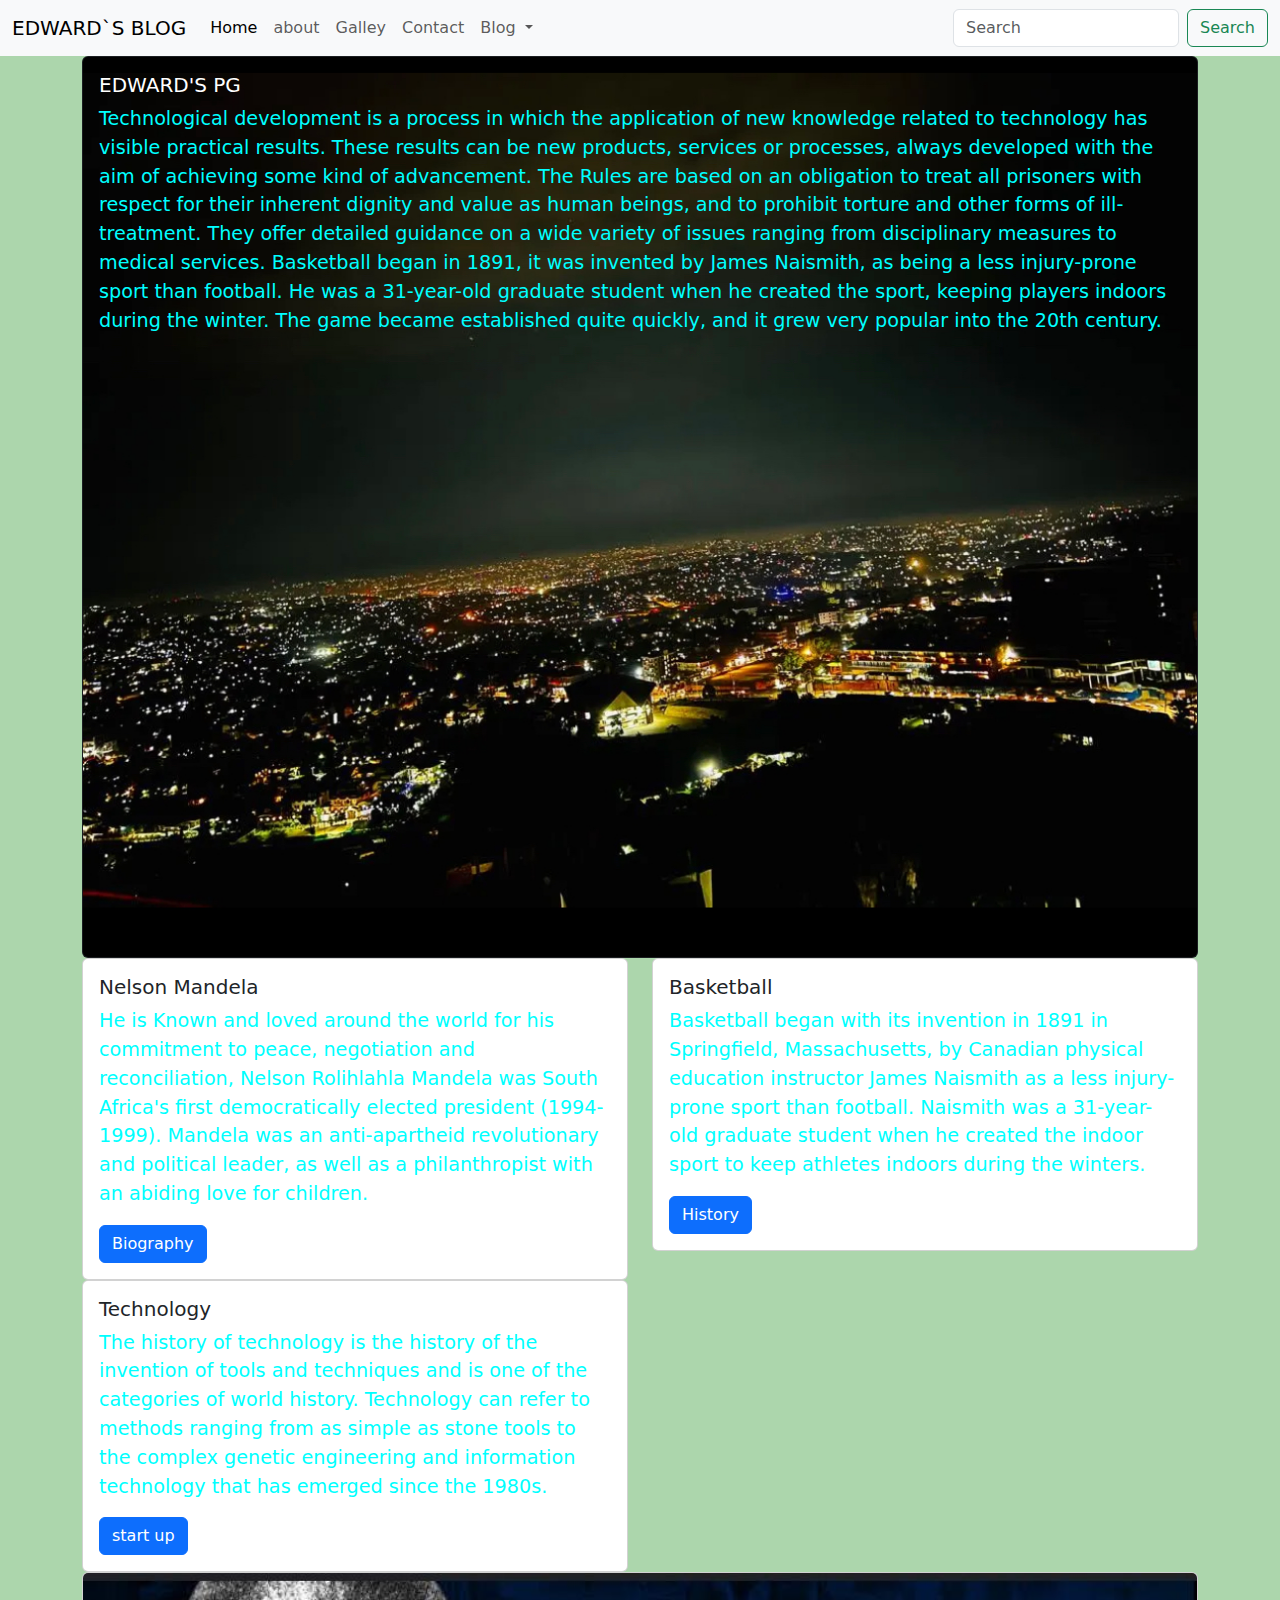
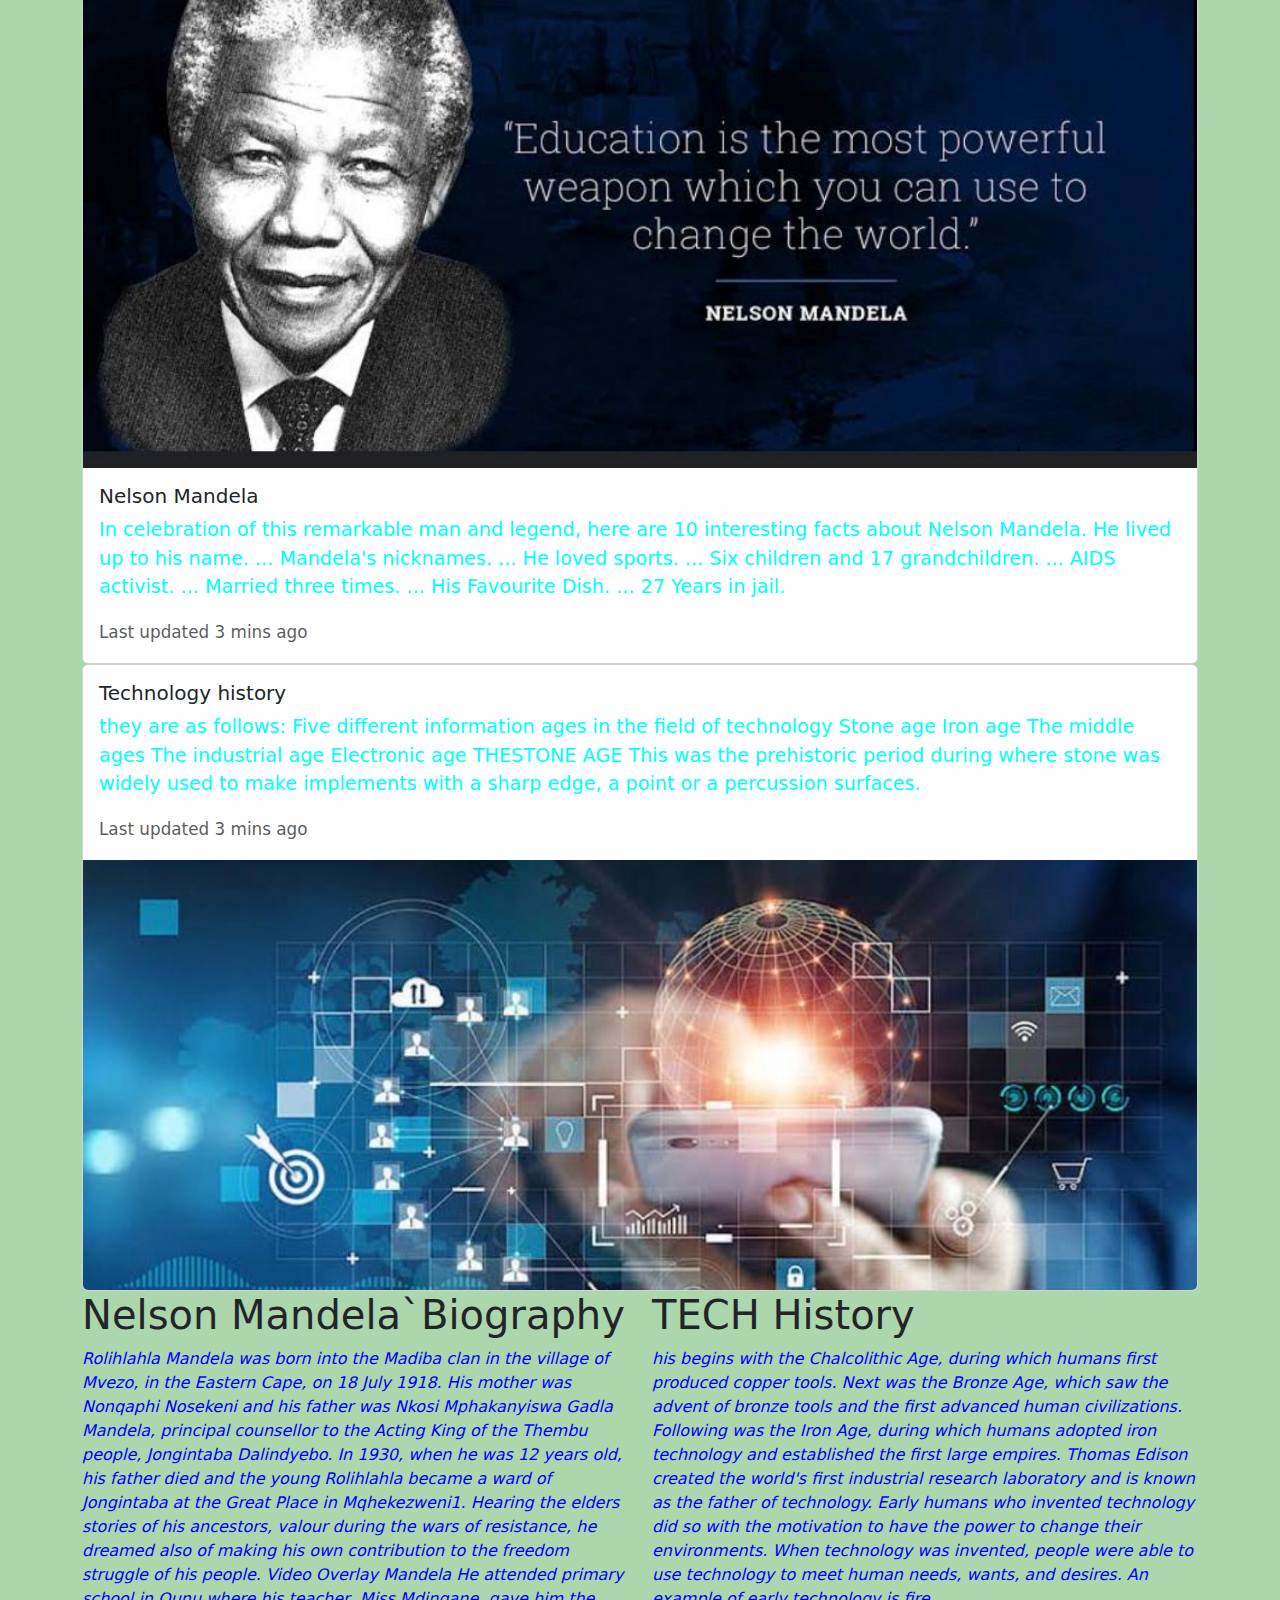
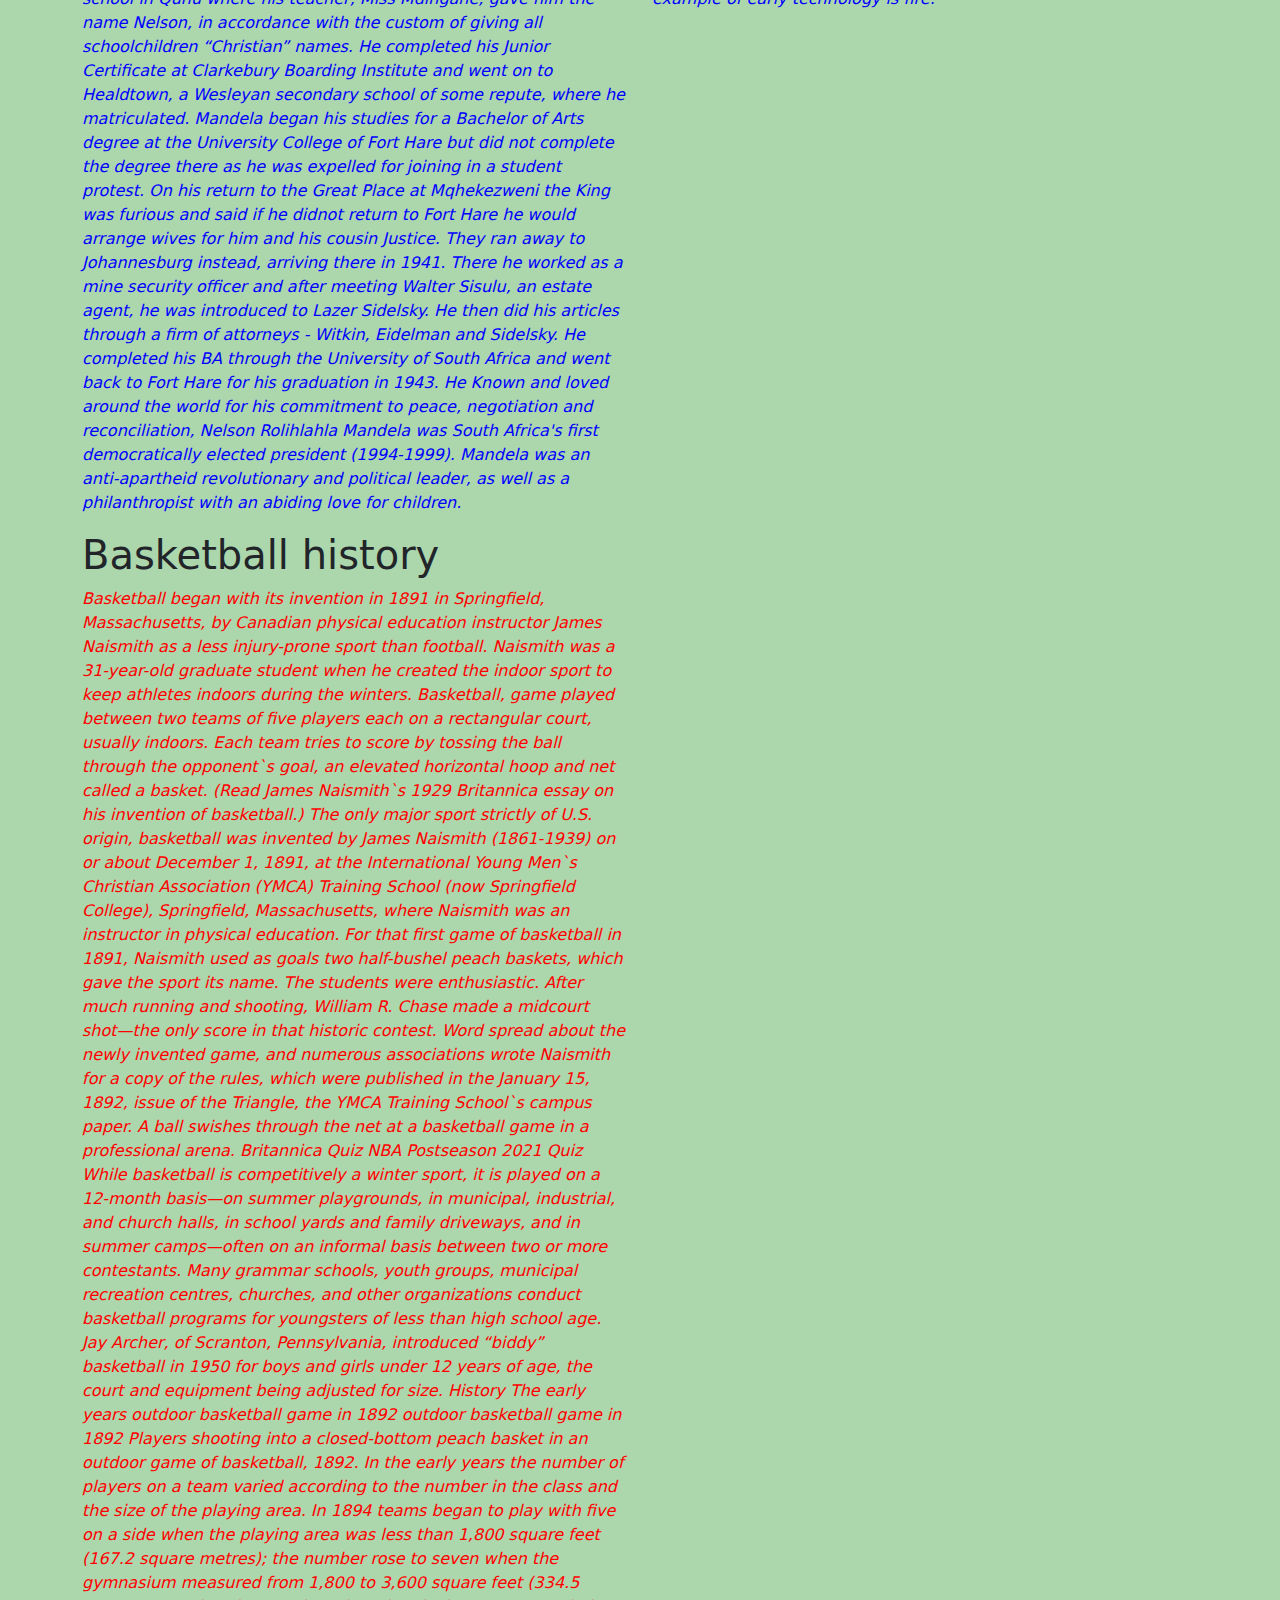
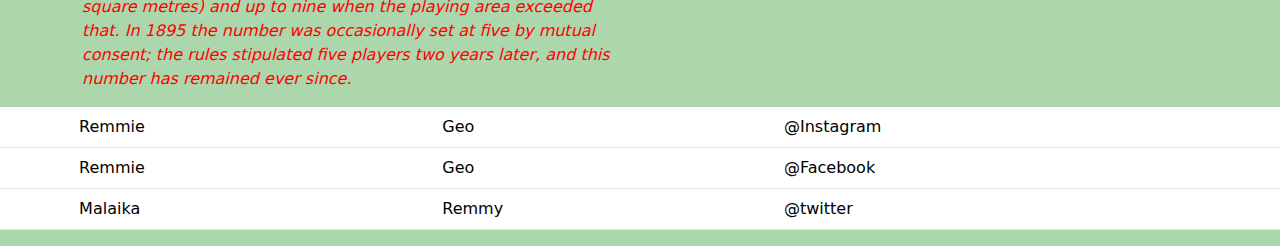
<file: index.html>
<!DOCTYPE html>
<html lang="en">

<head>
  <meta charset="UTF-8">
  <meta name="viewport" content="width=device-width, initial-scale=1.0">
  <title>EDWARD'S BLOG</title>

  <link rel="stylesheet" href="/css/bootstrap/css/bootstrap.css">
  <link rel="stylesheet" href="/css/bootstrap/style.css">
  <style>
    .italicised {
      font-style: italic;
      color: blue;
    }

    .even {
      color: red;
    }

    .special {
      color: rgb(0, 252, 252);
    }

    .card-text{
      font-style: inherit;
      color:aqua;
      font-display: 100px;
      font-size: larger;
      font-display: 400px;
    }
    
  .dt{
    color: aliceblue;
  }
  </style>
</head>

<body>
  <div w3-include-html="/includes/navbar.html"></div>

  <!-- background image with content on top -->

  <div class="container">
    <div class="row">
      <div class="col">


        <div class="card bg-dark text-white">
          <img class="card-img" src="images/CITY.JPG" alt="CITY">
          <div class="card-img-overlay">
            <h5 class="card-title" id="dt">EDWARD'S PG</h5>


            <p class="card-text">Technological development is a process in which the application of new knowledge related to technology has visible practical results. These results can be new products, services or processes, always developed with the aim of achieving some kind of advancement.
              The Rules are based on an obligation to treat all prisoners with respect for their inherent dignity and value as human beings, and to prohibit torture and other forms of ill-treatment. They offer detailed guidance on a wide variety of issues ranging from disciplinary measures to medical services.

              Basketball began in 1891, it was invented by James Naismith, as being a less injury-prone sport than football. He was a 31-year-old graduate student when he created the sport, keeping players indoors during the winter. The game became established quite quickly, and it grew very popular into the 20th century.

            </p>

          </div>
        </div>
        
      </div>

      <!--content-->

      <div class="container">
        <div class="row">
          <div class="col">

            <div class="row">
              <div class="col-sm-6">
                <div class="card">
                  <div class="card-body">
                    <h5 class="card-title">Nelson Mandela</h5>
                    <p class="card-text"> He is Known and loved around the world for his commitment to peace, negotiation and reconciliation, Nelson Rolihlahla Mandela was South Africa's first democratically elected president (1994-1999). Mandela was an anti-apartheid revolutionary and political leader, as well as a philanthropist with an abiding love for children.
                    </p>
                    <a href="#" class="btn btn-primary">Biography</a>
                  </div>
                </div>
              </div>
              <div class="col-sm-6">
                <div class="card">
                  <div class="card-body">
                    <h5 class="card-title">Basketball</h5>
                    <p class="card-text">Basketball began with its invention in 1891 in Springfield, Massachusetts, by Canadian physical education instructor James Naismith as a less injury-prone sport than football. Naismith was a 31-year-old graduate student when he created the indoor sport to keep athletes indoors during the winters.</p>
                    <a href="#" class="btn btn-primary">History</a>
                  </div>
                </div>
              </div>
              <div class="col-sm-6">
                <div class="card">
                  <div class="card-body">
                    <h5 class="card-title">Technology</h5>
                    <p class="card-text">The history of technology is the history of the invention of tools and techniques and is one of the categories of world history. Technology can refer to methods ranging from as simple as stone tools to the complex genetic engineering and information technology that has emerged since the 1980s.</p>
                    <a href="#" class="btn btn-primary">start up</a>
                  </div>
                </div>
              </div>
            </div>




          </div>
        </div>
      </div>

      <!--btt-->
<div class="container">
  <div class="row">
    <div class="col">

      <div class="card">
        <img class="card-img-top" src="images/TRR.jpg" alt="TRR">
        <div class="card-body">
          <h5 class="card-title">Nelson Mandela</h5>
          <p class="card-text">In celebration of this remarkable man and legend, here are 10 interesting facts about Nelson Mandela.
            He lived up to his name. ...
            Mandela's nicknames. ...
            He loved sports. ...
            Six children and 17 grandchildren. ...
            AIDS activist. ...
            Married three times. ...
            His Favourite Dish. ...
            27 Years in jail.</p>
          <p class="card-text"><small class="text-muted">Last updated 3 mins ago</small></p>
        </div>
      </div>
      <div class="card">
        <div class="card-body">
          <h5 class="card-title">Technology history</h5>
          <p class="card-text">they are as follows: Five different information ages in the field of technology Stone age Iron age The middle ages The industrial age Electronic age THESTONE AGE This was the prehistoric period during where stone was widely used to make implements with a sharp edge, a point or a percussion surfaces.</p>
          <p class="card-text"><small class="text-muted">Last updated 3 mins ago</small></p>
        </div>
        <img class="card-img-bottom" src="images/TECH.jpg" alt="TECH">
      </div>
    </div>


  </div>
</div>

    </div>
  </div>















  
  </div>
  <div class="container">
    <div class="row">
      <div class="col">
        <h1>Nelson Mandela`Biography</h1>
        <p class="old italicised" id="special">Rolihlahla Mandela was born into the Madiba clan in the village of Mvezo,
          in the Eastern Cape, on 18 July 1918. His mother was Nonqaphi Nosekeni and his father was Nkosi Mphakanyiswa
          Gadla Mandela, principal counsellor to the Acting King of the Thembu people, Jongintaba Dalindyebo. In 1930,
          when he was 12 years old, his father died and the young Rolihlahla became a ward of Jongintaba at the Great
          Place in Mqhekezweni1.

          Hearing the elders stories of his ancestors, valour during the wars of resistance, he dreamed also of making
          his own contribution to the freedom struggle of his people.

          Video Overlay Mandela
          He attended primary school in Qunu where his teacher, Miss Mdingane, gave him the name Nelson, in accordance
          with the custom of giving all schoolchildren “Christian” names.

          He completed his Junior Certificate at Clarkebury Boarding Institute and went on to Healdtown, a Wesleyan
          secondary school of some repute, where he matriculated.

          Mandela began his studies for a Bachelor of Arts degree at the University College of Fort Hare but did not
          complete the degree there as he was expelled for joining in a student protest.

          On his return to the Great Place at Mqhekezweni the King was furious and said if he didnot return to Fort Hare
          he would arrange wives for him and his cousin Justice. They ran away to Johannesburg instead, arriving there
          in 1941. There he worked as a mine security officer and after meeting Walter Sisulu, an estate agent, he was
          introduced to Lazer Sidelsky. He then did his articles through a firm of attorneys - Witkin, Eidelman and
          Sidelsky.

          He completed his BA through the University of South Africa and went back to Fort Hare for his graduation in
          1943.

          He Known and loved around the world for his commitment to peace, negotiation and reconciliation, Nelson
          Rolihlahla Mandela was South Africa's first democratically elected president (1994-1999). Mandela was an
          anti-apartheid revolutionary and political leader, as well as a philanthropist with an abiding love for
          children.

        </p>
        <div class="row">
          <div class="col">
            <h1>Basketball history</h1>
            <p class="even italicised">Basketball began with its invention in 1891 in Springfield, Massachusetts, by
              Canadian physical education instructor James Naismith as a less injury-prone sport than football. Naismith
              was a 31-year-old graduate student when he created the indoor sport to keep athletes indoors during the
              winters.
              Basketball, game played between two teams of five players each on a rectangular court, usually indoors.
              Each team tries to score by tossing the ball through the opponent`s goal, an elevated horizontal hoop and
              net called a basket.

              (Read James Naismith`s 1929 Britannica essay on his invention of basketball.)

              The only major sport strictly of U.S. origin, basketball was invented by James Naismith (1861-1939) on or
              about December 1, 1891, at the International Young Men`s Christian Association (YMCA) Training School (now
              Springfield College), Springfield, Massachusetts, where Naismith was an instructor in physical education.


              For that first game of basketball in 1891, Naismith used as goals two half-bushel peach baskets, which
              gave the sport its name. The students were enthusiastic. After much running and shooting, William R. Chase
              made a midcourt shot—the only score in that historic contest. Word spread about the newly invented game,
              and numerous associations wrote Naismith for a copy of the rules, which were published in the January 15,
              1892, issue of the Triangle, the YMCA Training School`s campus paper.

              A ball swishes through the net at a basketball game in a professional arena.
              Britannica Quiz
              NBA Postseason 2021 Quiz
              While basketball is competitively a winter sport, it is played on a 12-month basis—on summer playgrounds,
              in municipal, industrial, and church halls, in school yards and family driveways, and in summer
              camps—often on an informal basis between two or more contestants. Many grammar schools, youth groups,
              municipal recreation centres, churches, and other organizations conduct basketball programs for youngsters
              of less than high school age. Jay Archer, of Scranton, Pennsylvania, introduced “biddy” basketball in 1950
              for boys and girls under 12 years of age, the court and equipment being adjusted for size.

              History
              The early years
              outdoor basketball game in 1892
              outdoor basketball game in 1892
              Players shooting into a closed-bottom peach basket in an outdoor game of basketball, 1892.
              In the early years the number of players on a team varied according to the number in the class and the
              size of the playing area. In 1894 teams began to play with five on a side when the playing area was less
              than 1,800 square feet (167.2 square metres); the number rose to seven when the gymnasium measured from
              1,800 to 3,600 square feet (334.5 square metres) and up to nine when the playing area exceeded that. In
              1895 the number was occasionally set at five by mutual consent; the rules stipulated five players two
              years later, and this number has remained ever since.


            </p>

          </div>
        </div>
      </div>

      <div class="col">
        <h1>TECH History</h1>
        <p class="old italicised">his begins with the Chalcolithic Age, during which humans first produced copper tools.
          Next was the Bronze Age, which saw the advent of bronze tools and the first advanced human civilizations.
          Following was the Iron Age, during which humans adopted iron technology and established the first large
          empires.
          Thomas Edison created the world's first industrial research laboratory and is known as the father of
          technology.
          Early humans who invented technology did so with the motivation to have the power to change their
          environments. When technology was invented, people were able to use technology to meet human needs, wants, and
          desires. An example of early technology is fire.
        </p>







      </div>
    </div>
  </div>

  <!--gd-->
  <table class="table">
    <thead>
      
    </thead>
    <tbody>
      <tr>
        <th scope="row"></th>
        <td>Remmie</td>
        <td>Geo</td>
        <td>@Instagram</td>
      </tr>
      <tr>
        <th scope="row"></th>
        <td>Remmie</td>
        <td>Geo</td>
        <td>@Facebook</td>
      </tr>
      <tr>
        <th scope="row"></th>
        <td>Malaika</td>
        <td>Remmy</td>
        <td>@twitter</td>
      </tr>
    </tbody>
  </table>










  <Script src="/css/bootstrap/js/bootstrap.bundle.js"></Script>
  <script src="/js/includes.js"></script>
</body>

</html>
</file>
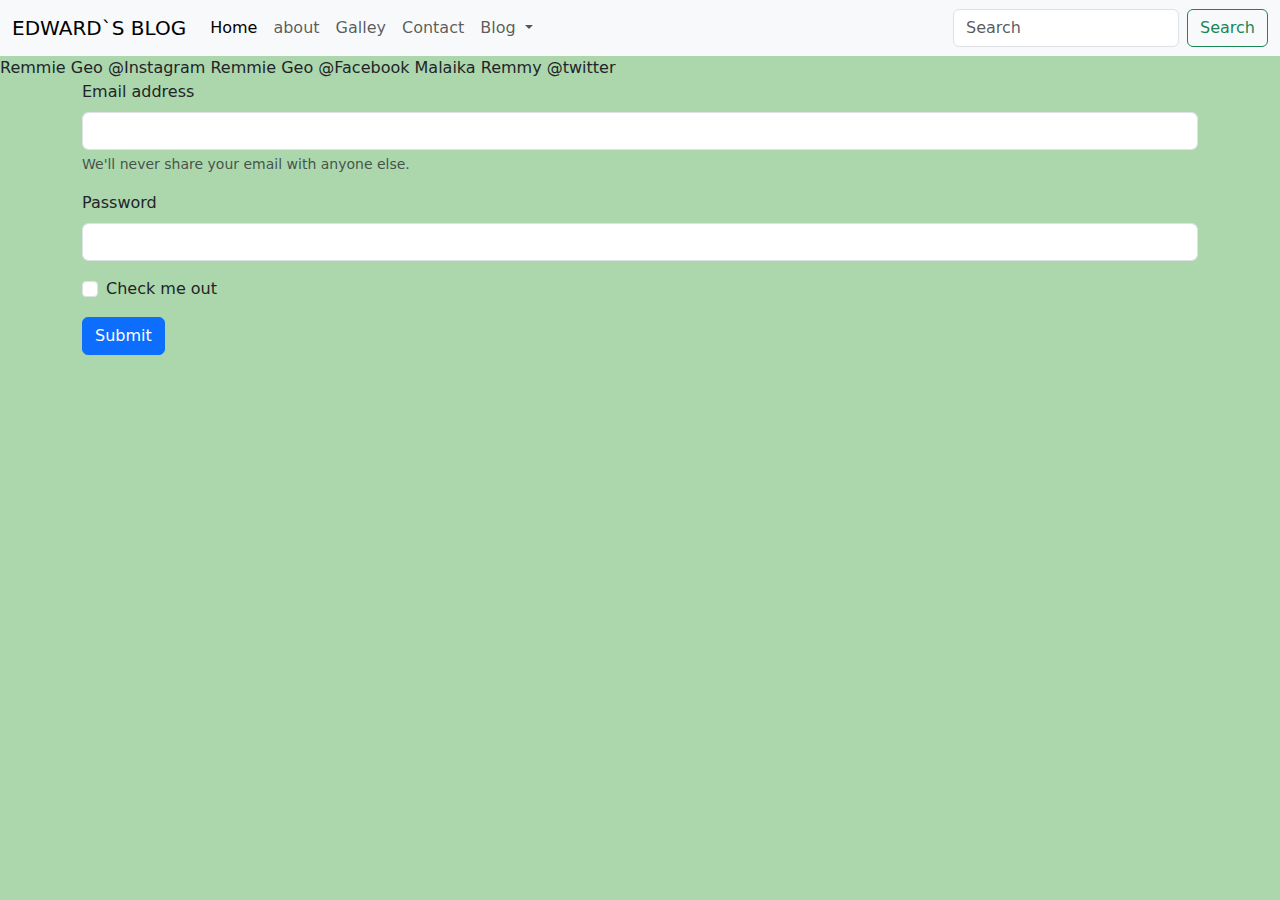
<file: Contact.html>
<!DOCTYPE html>
<html lang="en">
<head>
    <meta charset="UTF-8">
    <meta name="viewport" content="width=device-width, initial-scale=1.0">
    <title>Contact Me</title>

    <link rel="stylesheet" href="/css/bootstrap/css/bootstrap.css">
  <link rel="stylesheet" href="/css/bootstrap/style.css">

</head>
<body>

    <div w3-include-html="/includes/navbar.html"></div>

  </thead>
  <tbody>
    <tr>
      <th scope="row"></th>
      <td>Remmie</td>
      <td>Geo</td>
      <td>@Instagram</td>
    </tr>
    <tr>
      <th scope="row"></th>
      <td>Remmie</td>
      <td>Geo</td>
      <td>@Facebook</td>
    </tr>
    <tr>
      <th scope="row"></th>
      <td>Malaika</td>
      <td>Remmy</td>
      <td>@twitter</td>
    </tr>
  </tbody>
</table>

 
  <div class="container">
    <div class="row">
      <div class="col">
        <form>
          <div class="mb-3">
            <label for="exampleInputEmail" class="form-label">Email address</label>
            <input type="remmymalaika@gmail.com" class="form-control" id="exampleInputEmail1" aria-describedby="emailHelp">
            <div id="emailHelp" class="form-text">We'll never share your email with anyone else.</div>
          </div>
          <div class="mb-3">
            <label for="exampleInputPassword1" class="form-label">Password</label>
            <input type="password" class="form-control" id="exampleInputPassword1">
          </div>
          <div class="mb-3 form-check">
            <input type="checkbox" class="form-check-input" id="exampleCheck1">
            <label class="form-check-label" for="exampleCheck1">Check me out</label>
          </div>
          <button type="submit" class="btn btn-primary">Submit</button>
        </form>

      </div>
    </div>
  </div>
    
    <Script src="/css/bootstrap/js/bootstrap.bundle.js"></Script>
    <script src="/js/includes.js"></script>
</body>
</html>
</file>
<file: css/bootstrap/style.css>
#slider-container{
    padding-left: 7px;
    padding-right: 5px;
    width: 100px;
    height: 200px;
}
 #date{
    width: 100px;
    height: 200px;
 }

 /*background for the body*/

 body{
    background: rgb(172, 214, 172);
 }
</file>
